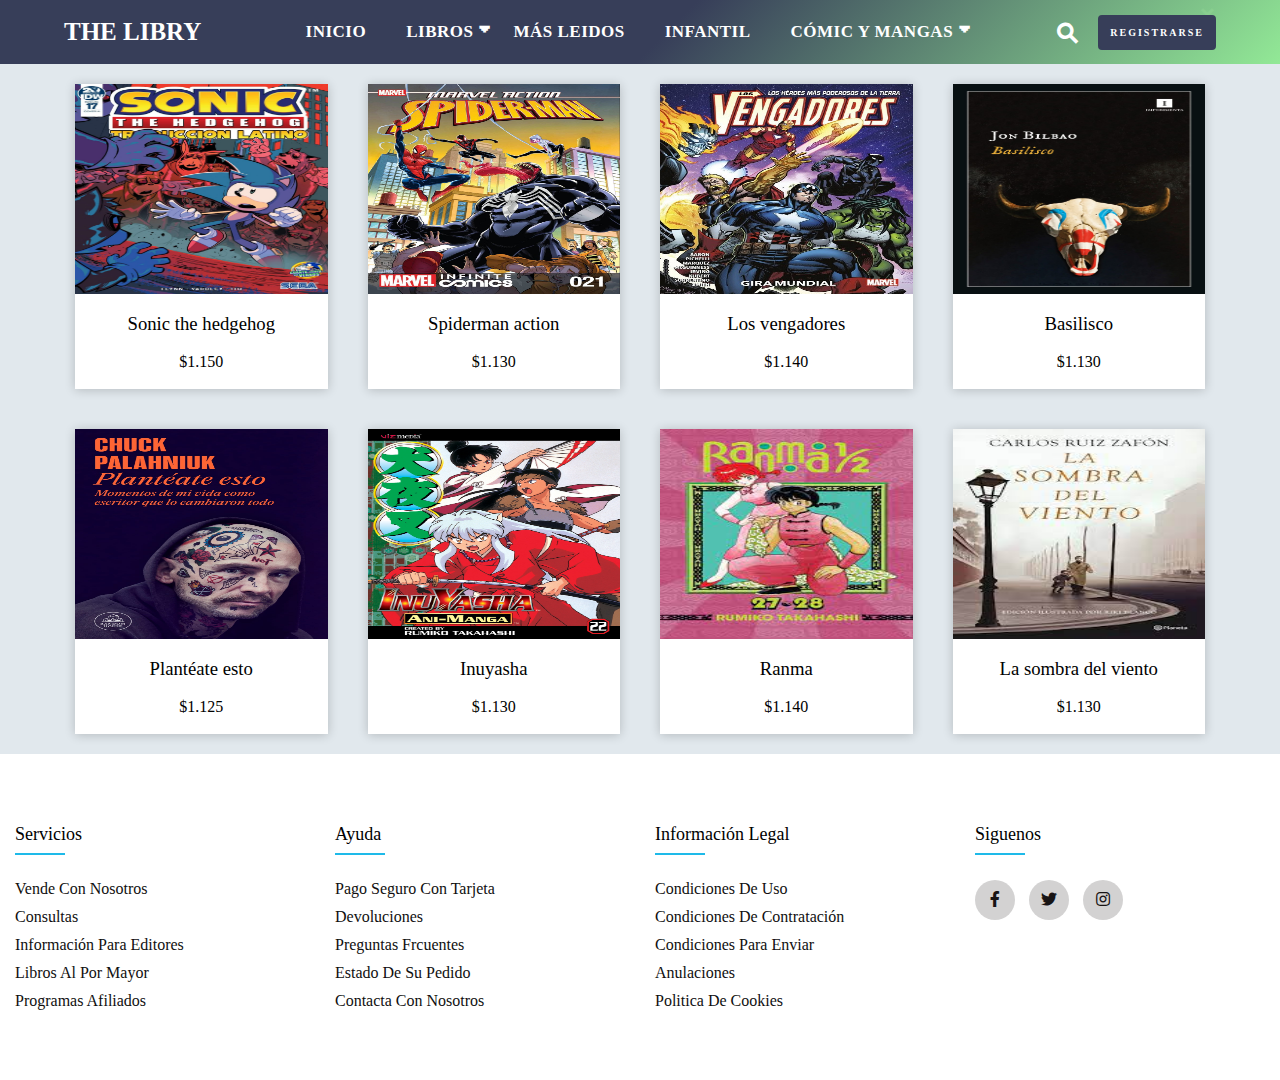
<file: Html/Catalogo.html>
<!DOCTYPE html>
<html lang="en">
<head>
    <meta charset="UTF-8">
    <meta http-equiv="X-UA-Compatible" content="IE=edge">
    <meta name="viewport" content="width=device-width, initial-scale=1.0">
    <title>Catalogo</title>
    <link rel="stylesheet" type="text/css" href="https://cdnjs.cloudflare.com/ajax/libs/font-awesome/5.15.1/css/all.min.css">
    <link rel="stylesheet" href="../CSS/Catalogo.css">
    <link rel="stylesheet" href="../CSS/Style.css">
    <link rel="icon" href="../Img/logo.png">
</head>
<body>

    <div class="container">
        <div class="nav-container">
            <div id="top-search">
                <form action="">
                    <div class="box-input">
                        <span class="top-search-icon">⚲</span>
                        <input type="search" placeholder="Buscar..."  class="search">
                        <span id="topsercross-icon">✕</span>
                    </div>
                </form>
            </div>

            <div class="header">
                <div class="logo" id="modo">
                    <a href="#">The Libry</a>
                </div>
                <div class="nav-bar">
                    <ul id="menu">
                        <li><a href="../Index.html">Inicio</a></li>
                        <li><a href="#" class="drop-togle">Libros<span class="down-arrow">🢓</span></a>
                            <ul class="sub-menu">
                                <li><a href="#">Literatura</a></li>
                                <li><a href="#">Juvenil</a></li>
                                <li><a href="#">Ciencias</a></li>
                                <li><a href="#">Otras Categorias</a></li>
                            </ul>
                        </li>
                        <li><a href="#">Más leidos</a></li>
                        <li><a href="#">Infantil</a></li>
                        <li><a href="#" class="drop-togle">Cómic y Mangas<span class="down-arrow">🢓</span></a>
                            <ul class="sub-menu">
                                <li><a href="#">Cómic <span class="arrow-right">❯</span></a>
                                    <ul class="sub-sub-menu">
                                        <li><a href="#">Historietas</a></li>
                                        <li><a href="#">Fantásia</a></li>
                                        <li><a href="#">Aventuras</a></li>
                                    </ul>
                                </li>
                                <li><a href="#">Mangas <span class="arrow-right">❯</span></a>
                                    <ul class="sub-sub-menu">
                                        <li><a href="#">hentai</a></li>
                                        <li><a href="#">Yuri</a></li>
                                        <li><a href="#">Manhua</a></li>
                                    </ul>
                                </li>
                            </ul>
                        </li>         
                    </ul>
                </div>
                <div class="btn">
                    <ul>
                        <li><a href="#"><span id="btn-icon">⚲</span></a></li>
                        <li class="reg"><a href="./Register.html">REGISTRARSE</a></li>
                        <li id="bar-icon"><a href="#">☰</a></li>
                    </ul>
                </div>
            </div>
        </div> 
    </div>
    <div class="conteiner">
        <div class="card-one">
            <figure>
                <img src="../Img/Card1.jpg" alt="" srcset="">
            </figure>
            <div class="contenido">
                <h3>Sonic the hedgehog</h3>
                <p>$1.150</p>
            </div>
        </div>
        <div class="card-one">
            <figure>
                <img src="../Img/Card2.jpg" alt="" srcset="">
            </figure>
            <div class="contenido">
                <h3>Spiderman action</h3>
                <p>$1.130</p>
            </div>
        </div>
        <div class="card-one">
            <figure>
                <img src="../Img/Card3.jpg" alt="" srcset="">
            </figure>
            <div class="contenido">
                <h3>Los vengadores</h3>
                <p>$1.140</p>
            </div>
        </div>
        <div class="card-one">
            <figure>
                <img src="../Img/card4.jpg" alt="" srcset="">
            </figure>
            <div class="contenido">
                <h3>Basilisco</h3>
                <p>$1.130</p>
            </div>
        </div>
    </div>
    <div class="conteiner">
        <div class="card-one">
            <figure>
                <img src="../Img/Card6.jpg" alt="" srcset="">
            </figure>
            <div class="contenido">
                <h3>Plantéate esto</h3>
                <p>$1.125</p>
            </div>
        </div>
        <div class="card-one">
            <figure>
                <img src="../Img/Slider3.jpg" alt="" srcset="">
            </figure>
            <div class="contenido">
                <h3>Inuyasha</h3>
                <p>$1.130</p>
            </div>
        </div>
        <div class="card-one">
            <figure>
                <img src="../Img/Slider1.jpeg" alt="" srcset="">
            </figure>
            <div class="contenido">
                <h3>Ranma</h3>
                <p>$1.140</p>
            </div>
        </div>
        <div class="card-one">
            <figure>
                <img src="../Img/Slider6.jpeg" alt="" srcset="">
            </figure>
            <div class="contenido">
                <h3>La sombra del viento</h3>
                <p>$1.130</p>
            </div>
        </div>
    </div>
    <footer class="footer">
        <div class="row">
            <div class="footer-for">
                <h4>Servicios</h4>
                <ul>
                    <li><a href="">Vende con Nosotros</a></li>
                    <li><a href="../Html/Consultas.html">Consultas</a></li>
                    <li><a href="">información para editores</a></li>
                    <li><a href="">Libros al por mayor</a></li>
                    <li><a href="">Programas afiliados</a></li>
                </ul>
            </div>
            <div class="footer-for">
                <h4>Ayuda</h4>
                <ul>
                    <li><a href="./tarjeta.html">Pago seguro con tarjeta</a></li>
                    <li><a href="">Devoluciones</a></li>
                    <li><a href="">preguntas frcuentes</a></li>
                    <li><a href="">Estado de su pedido</a></li>
                    <li><a href="">Contacta con nosotros</a></li>
                </ul>
            </div>
            <div class="footer-for">
                <h4>información legal</h4>
                <ul>
                    <li><a href="./COndiciones.html">Condiciones de uso</a></li>
                    <li><a href="">Condiciones de contratación</a></li>
                    <li><a href="">Condiciones para enviar</a></li>
                    <li><a href="">Anulaciones</a></li>
                    <li><a href="">Politica de cookies</a></li>
                </ul>
            </div>
            <div class="footer-for">
                <h4>Siguenos</h4>
                <div class="social">
                    <a href="https://www.facebook.com/people/Libry-Books/100089779388540/?mibextid=ZbWKwL"><i class="fab fa-facebook-f"></i></a>
                    <a href="https://twitter.com/LibryBooks?t=bSPg9ZpmvILrbp2nvaOt6A&s=09"><i class="fab fa-twitter"></i></a>
                    <a href="https://www.instagram.com/libry.books/?igshid=ZDdkNTZiNTM%3D"><i class="fab fa-instagram"></i></a>
                </div>
            </div>
        </div>
    </footer>
    <script src="../Java/Index.js"></script>
</body>
</html>
</file>
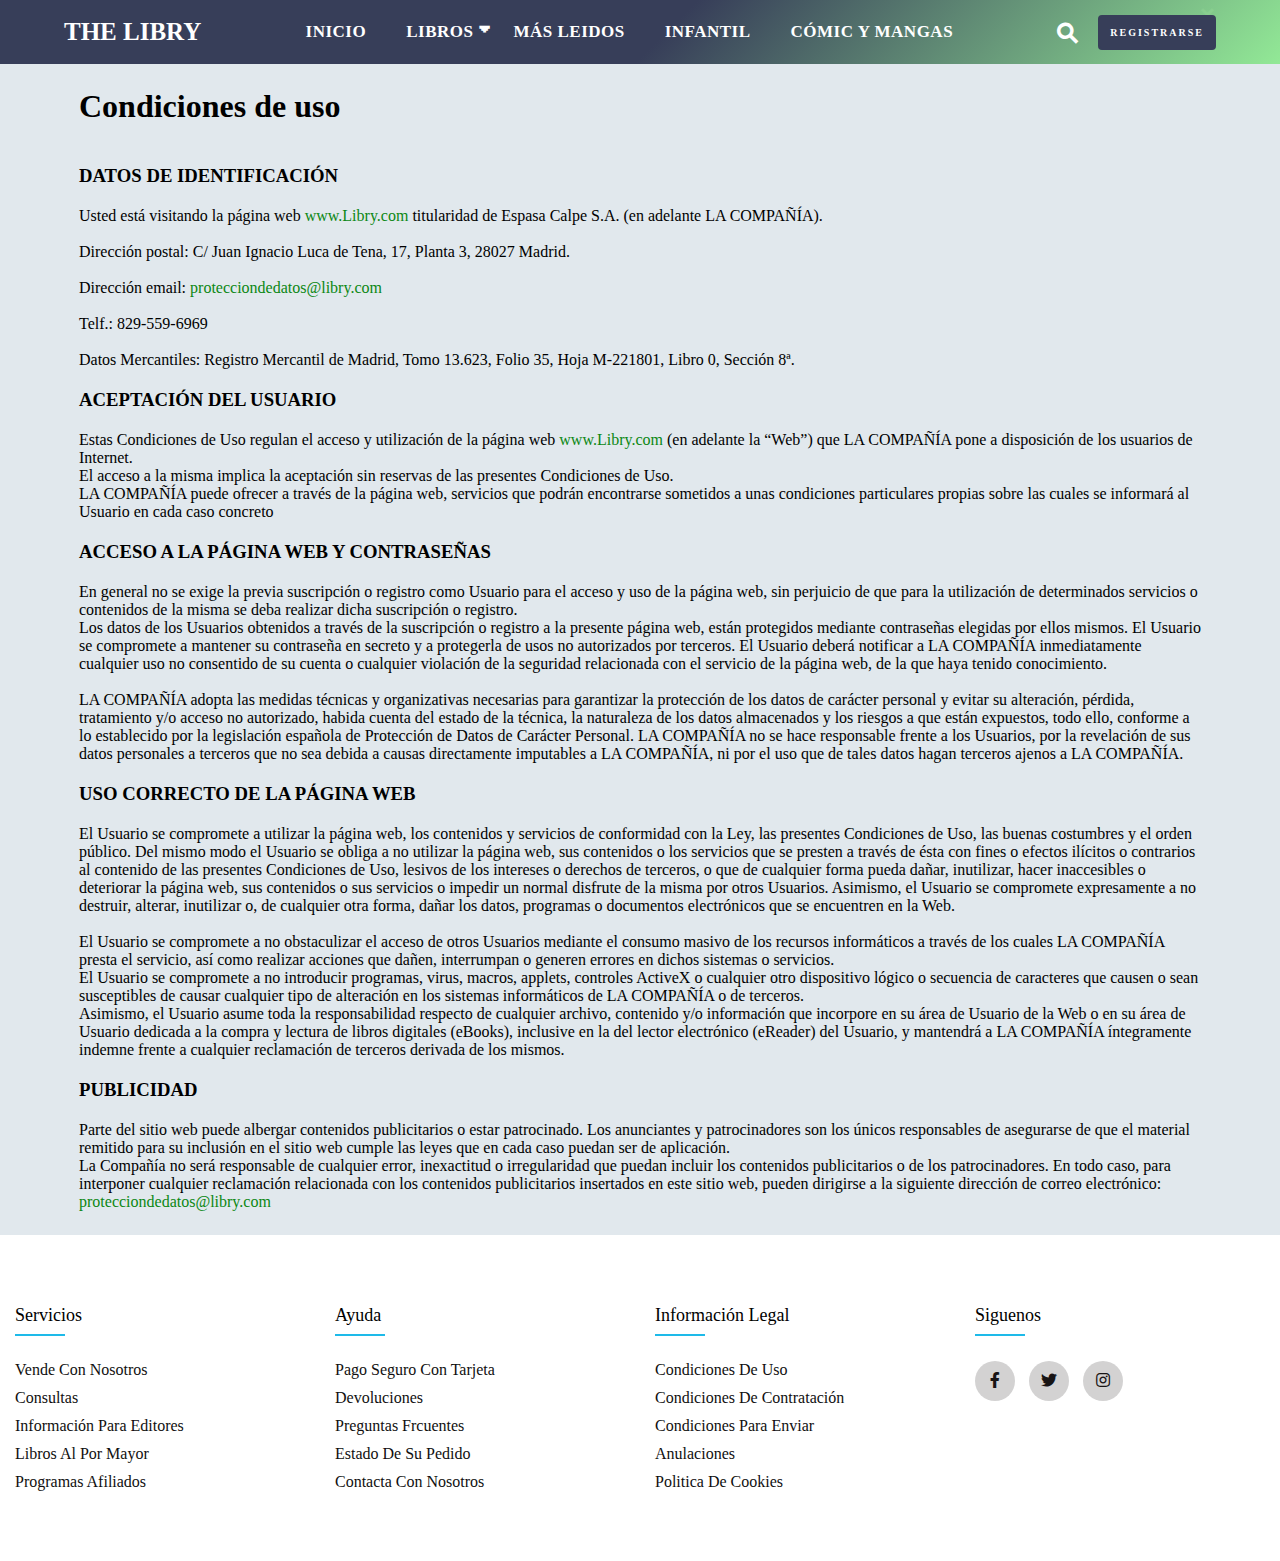
<file: Html/COndiciones.html>
<!DOCTYPE html>
<html lang="en">
<head>
    <meta charset="UTF-8">
    <meta http-equiv="X-UA-Compatible" content="IE=edge">
    <meta name="viewport" content="width=device-width, initial-scale=1.0">
    <title>Condicions</title>
    <link rel="stylesheet" type="text/css" href="https://cdnjs.cloudflare.com/ajax/libs/font-awesome/5.15.1/css/all.min.css">
    <link rel="stylesheet" href="../CSS/Style.css">
    <link rel="stylesheet" href="../CSS/Cond.css">
    <link rel="icon" href="./Img/logo.png">
</head>
<body>
    <div class="container">
        <div class="nav-container">
            <div id="top-search">
                <form action="">
                    <div class="box-input">
                        <span class="top-search-icon">⚲</span>
                        <input type="search" placeholder="Buscar..."  class="search">
                        <span id="topsercross-icon">✕</span>
                    </div>
                </form>
            </div>

            <div class="header">
                <div class="logo" id="modo">
                    <a href="#">The Libry</a>
                </div>
                <div class="nav-bar">
                    <ul id="menu">
                        <li><a href="../Index.html">Inicio</a></li>
                        <li><a href="#" class="drop-togle">Libros<span class="down-arrow">🢓</span></a>
                            <ul class="sub-menu">
                                <li><a href="#">Literatura</a></li>
                                <li><a href="#">Juvenil</a></li>
                                <li><a href="#">Ciencias</a></li>
                                <li><a href="./Html/Catalogo.html">Otras Categorias</a></li>
                            </ul>
                        </li>
                        <li><a href="#">Más leidos</a></li>
                        <li><a href="#">Infantil</a></li>
                        <li><a href="#" class="drop-togle">Cómic y Mangas</a>
                            <ul class="sub-menu">
                                <li><a href="#">Cómic <span class="arrow-right">❯</span></a>
                                    <ul class="sub-sub-menu">
                                        <li><a href="#">Historietas</a></li>
                                        <li><a href="#">Fantásia</a></li>
                                        <li><a href="#">Aventuras</a></li>
                                    </ul>
                                </li>
                                <li><a href="#">Mangas <span class="arrow-right">❯</span></a>
                                    <ul class="sub-sub-menu">
                                        <li><a href="#">hentai</a></li>
                                        <li><a href="#">Yuri</a></li>
                                        <li><a href="#">Manhua</a></li>
                                    </ul>
                                </li>
                            </ul>
                        </li>         
                    </ul>
                </div>
                <div class="btn">
                    <ul>
                        <li><a href="#"><span id="btn-icon">⚲</span></a></li>
                        <li class="reg"><a href="./Html/Register.html">REGISTRARSE</a></li>
                        <li id="bar-icon"><a href="#">☰</a></li>
                    </ul>
                </div>
            </div>
        </div>
    </div>    
    <div class="conteiner">
        <section class="cond">
            <h1>
                Condiciones de uso
            </h1>
            <h3>
                DATOS DE IDENTIFICACIÓN
            </h3>
            <p>
                Usted está visitando la página web <a href="#">www.Libry.com</a> titularidad de Espasa Calpe S.A. (en adelante LA COMPAÑÍA).
            </p>
            <br>
            <p>
                Dirección postal: C/ Juan Ignacio Luca de Tena, 17, Planta 3, 28027 Madrid.
            </p>
            <br>
            <p>
                Dirección email: <a href="#">protecciondedatos@libry.com</a>
            </p>
            <br>
            <p>
                Telf.: 829-559-6969
            </p>
            <br>
            <p>
                Datos Mercantiles: Registro Mercantil de Madrid, Tomo 13.623, Folio 35, Hoja M-221801, Libro 0, Sección 8ª.
            </p>
            <h3>
                ACEPTACIÓN DEL USUARIO
            </h3>
            <p>Estas Condiciones de Uso regulan el acceso y utilización de la página web <a href="#">www.Libry.com </a> (en adelante la “Web”) que LA COMPAÑÍA pone a disposición de los usuarios de Internet. <br> El acceso a la misma implica la aceptación sin reservas de las presentes Condiciones de Uso. 
                <br> LA COMPAÑÍA puede ofrecer a través de la página web, servicios que podrán encontrarse sometidos a unas condiciones particulares propias sobre las cuales se informará al Usuario en cada caso concreto 
            </p>
            <h3>
                ACCESO A LA PÁGINA WEB Y CONTRASEÑAS
            </h3>
            <p>
                En general no se exige la previa suscripción o registro como Usuario para el acceso y uso de la página web, sin perjuicio de que para la utilización de determinados servicios o contenidos de la misma se deba realizar dicha suscripción o registro. <br> Los datos de los Usuarios obtenidos a través de la suscripción o registro a la presente página web, están protegidos mediante contraseñas elegidas por ellos mismos.
                 El Usuario se compromete a mantener su contraseña en secreto y a protegerla de usos no autorizados por terceros. El Usuario deberá notificar a LA COMPAÑÍA inmediatamente cualquier uso no consentido de su cuenta o cualquier violación de la seguridad relacionada con el servicio de la página web, de la que haya tenido conocimiento.
            </p>
            <br>
            <p>
               LA COMPAÑÍA adopta las medidas técnicas y organizativas necesarias para garantizar la protección de los datos de carácter personal y evitar su alteración, pérdida, tratamiento y/o acceso no autorizado, habida cuenta del estado de la técnica, la naturaleza de los datos almacenados y los riesgos a que están expuestos, todo ello, conforme a lo establecido por la legislación española de Protección de Datos de Carácter Personal.
               LA COMPAÑÍA no se hace responsable frente a los Usuarios, por la revelación de sus datos personales a terceros que no sea debida a causas directamente imputables a LA COMPAÑÍA, ni por el uso que de tales datos hagan terceros ajenos a LA COMPAÑÍA.
            </p>
            <h3>
                USO CORRECTO DE LA PÁGINA WEB
            </h3>
            <p>
                El Usuario se compromete a utilizar la página web, los contenidos y servicios de conformidad con la Ley, las presentes Condiciones de Uso, las buenas costumbres y el orden público. Del mismo modo el Usuario se obliga a no utilizar la página web, sus contenidos o los servicios 
                que se presten a través de ésta con fines o efectos ilícitos o contrarios al contenido de las presentes Condiciones de Uso, lesivos de los intereses o derechos de terceros, o que de cualquier forma pueda dañar, inutilizar, hacer inaccesibles o deteriorar la página web, sus contenidos o sus servicios o impedir un normal disfrute de la misma por otros Usuarios.
                Asimismo, el Usuario se compromete expresamente a no destruir, alterar, inutilizar o, de cualquier otra forma, dañar los datos, programas o documentos electrónicos que se encuentren en la Web.
            </p>
            <br>
            <p>
                El Usuario se compromete a no obstaculizar el acceso de otros Usuarios mediante el consumo masivo de los recursos informáticos a través de los cuales LA COMPAÑÍA presta el servicio, así como realizar acciones que dañen, interrumpan o generen errores en dichos sistemas o servicios.
            </p>
            <p>
                El Usuario se compromete a no introducir programas, virus, macros, applets, controles ActiveX o cualquier otro dispositivo lógico o secuencia de caracteres que causen o sean susceptibles de causar cualquier tipo de alteración en los sistemas informáticos de LA COMPAÑÍA o de terceros. <br>
                Asimismo, el Usuario asume toda la responsabilidad respecto de cualquier archivo, contenido y/o información que incorpore en su área de Usuario de la Web o en su área de Usuario dedicada a la compra y lectura de libros digitales (eBooks), inclusive en la del lector electrónico (eReader) del Usuario, y mantendrá a LA COMPAÑÍA íntegramente indemne frente a cualquier reclamación de terceros derivada de los mismos.
            </p>
            <h3>
                PUBLICIDAD
            </h3>
            <p>
                Parte del sitio web puede albergar contenidos publicitarios o estar patrocinado. Los anunciantes y patrocinadores son los únicos responsables de asegurarse de que el material remitido para su inclusión en el sitio web cumple las leyes que en cada caso puedan ser de aplicación. <br>
                La Compañía no será responsable de cualquier error, inexactitud o irregularidad que puedan incluir los contenidos publicitarios o de los patrocinadores. En todo caso, para interponer cualquier reclamación relacionada con los contenidos publicitarios insertados en este sitio web, pueden dirigirse a la siguiente dirección de correo electrónico: <a href="#">protecciondedatos@libry.com</a>
            </p>
        </section>
    </div>
    <footer class="footer">
        <div class="row">
            <div class="footer-for">
                <h4>Servicios</h4>
                <ul>
                    <li><a href="">Vende con Nosotros</a></li>
                    <li><a href="./Html/Consultas.html">Consultas</a></li>
                    <li><a href="">información para editores</a></li>
                    <li><a href="">Libros al por mayor</a></li>
                    <li><a href="">Programas afiliados</a></li>
                </ul>
            </div>
            <div class="footer-for">
                <h4>Ayuda</h4>
                <ul>
                    <li><a href="./Html/tarjeta.html">Pago seguro con tarjeta</a></li>
                    <li><a href="">Devoluciones</a></li>
                    <li><a href="">preguntas frcuentes</a></li>
                    <li><a href="">Estado de su pedido</a></li>
                    <li><a href="">Contacta con nosotros</a></li>
                </ul>
            </div>
            <div class="footer-for">
                <h4>información legal</h4>
                <ul>
                    <li><a href="./Html/COndiciones.html">Condiciones de uso</a></li>
                    <li><a href="">Condiciones de contratación</a></li>
                    <li><a href="">Condiciones para enviar</a></li>
                    <li><a href="">Anulaciones</a></li>
                    <li><a href="">Politica de cookies</a></li>
                </ul>
            </div>
            <div class="footer-for">
                <h4>Siguenos</h4>
                <div class="social">
                    <a href="https://www.facebook.com/people/Libry-Books/100089779388540/?mibextid=ZbWKwL"><i class="fab fa-facebook-f"></i></a>
                    <a href="https://twitter.com/LibryBooks?t=bSPg9ZpmvILrbp2nvaOt6A&s=09"><i class="fab fa-twitter"></i></a>
                    <a href="https://www.instagram.com/libry.books/?igshid=ZDdkNTZiNTM%3D"><i class="fab fa-instagram"></i></a>
                </div>
            </div>
        </div>
    </footer>
    <script src="../Java/Index.js"></script>
</body>
</html>
</file>
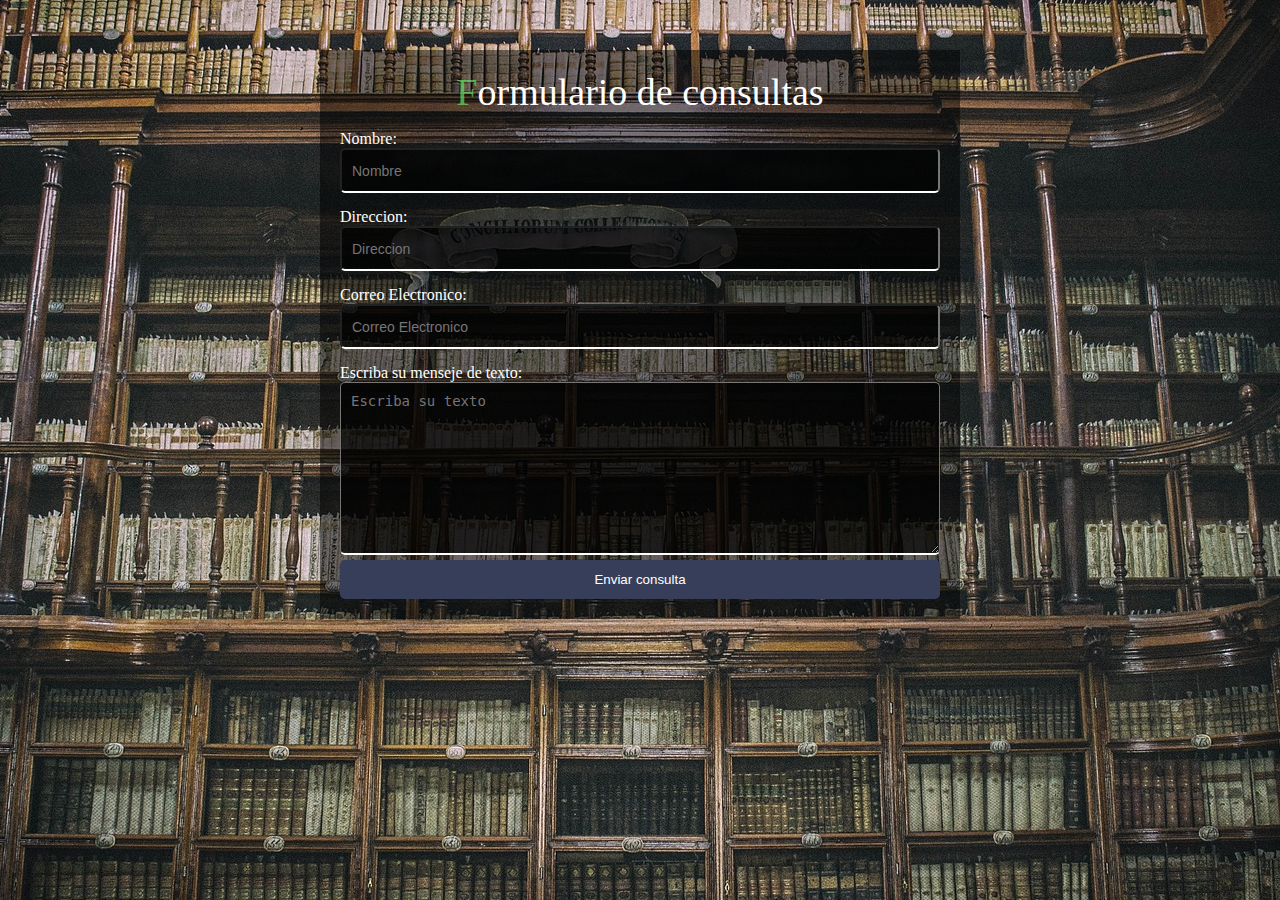
<file: Html/Consultas.html>
<!DOCTYPE html>
<html lang="en">
<head>
    <meta charset="UTF-8">
    <meta http-equiv="X-UA-Compatible" content="IE=edge">
    <meta name="viewport" content="width=device-width, initial-scale=1.0">
    <title>Fromulario de consultas</title>
    <link rel="stylesheet" href="../CSS/Consul.css">
    <link rel="icon" href="../Img/logo.png">
</head>
<body id="fondo-two">
    <div class="container">
        <form action="" class="Form-two">
            <header class="sup">
                <h1>F<span>ormulario de consultas</span></h1>
            </header>
            <label for="name" class="form-lab">Nombre:</label>
            <input type="text"  class="form-inp" name="Nombre" placeholder="Nombre" id="name">

            <label for="direccion" class="form-lab">Direccion:</label>
            <input type="text" name="direccion" class="form-inp" placeholder="Direccion" id="direccion">

            <label for="email" class="form-lab">Correo Electronico:</label>
            <input type="email" class="form-inp" name="email" placeholder="Correo Electronico" id="email">

            <label for="mensaje" class="form-lab">Escriba su menseje de texto:</label>
           <textarea class="form-text" name="mensaje" id="mensaje" cols="30" rows="10" placeholder="Escriba su texto"></textarea>

           <input type="submit" class="enviar" value="Enviar consulta">
        </form>
    </div>
</body> 
</html>
</file>
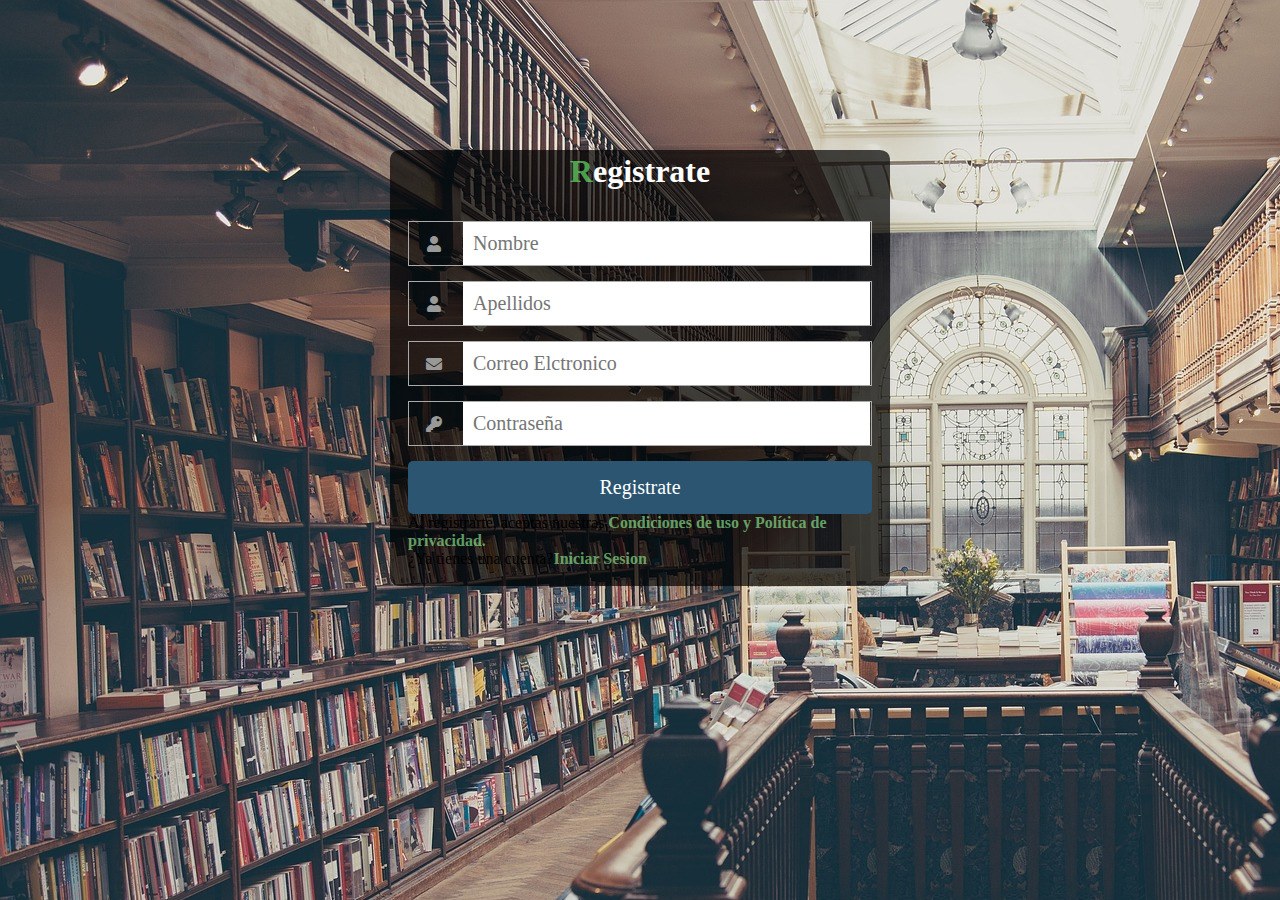
<file: Html/Register.html>
<!DOCTYPE html>
<html lang="en">
<head>
    <meta charset="UTF-8">
    <meta http-equiv="X-UA-Compatible" content="IE=edge">
    <meta name="viewport" content="width=device-width, initial-scale=1.0">
    <title>REGISTRARSE</title>
    <link rel="stylesheet" href="https://use.fontawesome.com/releases/v5.6.3/css/all.css" >
    <link rel="stylesheet" href="../CSS/Style.css">
    <link rel="icon" href="../Img/logo.png">
</head>
<body id="fondo">
    <form class="form">
        <header class="sup" id="modo">
            <h1 id="nob">R<span>egistrate</span></h1>
        </header>
        <div class="conter">
            <div class="input-conter">
                <i class="fas fa-user icon"></i>
                <input type="text" placeholder="Nombre">
            </div>
            <div class="input-conter">
                <i class="fas fa-user icon"></i>
                <input type="text" placeholder="Apellidos">
            </div>
            <div class="input-conter">
                <i class="fas fa-envelope icon"></i>
                <input type="text" placeholder="Correo Elctronico">
            </div>
            <div class="input-conter">
                <i class="fas fa-key icon"></i>
                <input type="password" placeholder="Contraseña">
            </div>
            <input type="submit" value="Registrate" class="buton">
            <p>Al registrarte, aceptas nuestras <a class="link" href="#">Condiciones de uso y Política de privacidad.</a></p>
            <p>¿Ya tienes una cuenta?<a class="link" href="Iniciar.html">Iniciar Sesion</a></p>
        </div>
    </form>
    <script src="../Java/Index.js"></script>
</body>
</html>
</file>
<file: CSS/Catalogo.css>
*{
    margin: 0;
    padding: 0;
    box-sizing: border-box;
    list-style: none;
    text-decoration: none;

}
body{
    margin: 0;
   font-family: 'Times New Roman', Times, serif;
   background-color: #ffffff;
}

.conteiner{
    max-width: 1170px;
    margin-left: auto;
    margin-right: auto;
    display: flex;
}

.card-one{
    width: 100%;
    margin: 20px;
    overflow: hidden;
    background: #fff;
    box-shadow: 0px 1px 10px rgba(0,0,0,0.2);
    cursor: default;
    transition: all 400ms ease;
}
.card-one:hover{
    box-shadow: 5px 5px 20px rgba(0,0,0,0.4);
    transform: translatey(-3%);
}
.card-one img{
    width: 100%;
    height: 210px;
}
.card-one .contenido{
    padding: 15px;
    text-align: center;
}
.card-one .contenido p{
    line-height: 1.5;
    color: rgb(0, 0, 0);
}
.card-one .contenido h3{
    font-weight: 400;
    margin-bottom: 15px;
}
.dark{
    background: rgb(4, 24, 27);
  }
</file>
<file: CSS/Style.css>
*{
  margin: 0;
  padding: 0;
  box-sizing: border-box;
  font-family: 'Times New Roman', Times, serif;
}
body{
  background-color: #e1e8ed;
}
#fondo{
  background: url(../Img/fondo.jpg);
}

.container{
  width: 100%;
}
#top-search{
  background: linear-gradient(135deg,#373e59 52%, rgba(107, 233, 107, 0.667) 100%);
  padding: 0px 5%;
  height: 0;
}
.box-input{
  position: relative;
}
#top-search .search{
  width: 100%;
  height: 40px;
  padding: 0 30px 0 30px;
  border: none;
  background-color: transparent;
  color: #fff;
  font-size: 17px;
}
#top-search .search::placeholder{
  font-size: 17px;
  color: #fff;
}
#top-search .search:focus{
  outline: none;
}
.top-search-icon{
  position: absolute;
  top: 0;
  left: 0;
  bottom: 0;
  background-color: transparent;
  color: #fff;
  font-size: 27px;
  border: none;
  transform: rotate(-45deg);
  -webkit-transform: rotate(-45deg);
  -moz-transform: rotate(-45deg);
  -ms-transform: rotate(-45deg);
  -o-transform: rotate(-45deg);
}
#topsercross-icon{
  position: absolute;
  right: 0;
  color: #fff;
  font-size: 20px;
  font-weight: 700;
  cursor: pointer;
  top: 3px;
}
.header{
  position: relative;
  background: linear-gradient(135deg,#373e59 52%, rgba(107, 233, 107, 0.667) 100%);
  padding: 0 5%;
  display: flex;
  flex-direction: row;
  align-items: center;
  justify-content: space-between;
}
.logo a{
  text-decoration: none;
  color: #fff;
  font-size: 25px;
  font-weight: 800;
  text-transform: uppercase;
  letter-spacing: 0;
}
.nav-bar ul{
  list-style: none;
}
.nav-bar>ul{
  display: flex;
  flex-direction: row;
}
.nav-ar ul li{
  position: relative;
}
.nav-bar ul li a{
  position: relative;
  display: block;
  color: #fff;
  font-size: 17px;
  font-weight: 700;
  text-decoration: none;
  padding: 22px 20px;
  text-transform: uppercase;
  letter-spacing: 0.5px;
  transition: all 0.5s;
  -webkit-transition: all 0.5s;
  -moz-transition: all 0.5s;
  -ms-transition: all 0.5s;
  -o-transition: all 0.5s;
}
.nav-bar ul>li>a:hover{
  color: #9cfb9f90;
}
.btn ul{
  display: flex;
  flex-direction: row;
  align-items: center;
  list-style: none;
  gap: 20px;
}
.btn ul li a{
  text-decoration: none;
}
.btn #btn-icon{
  display: inline-block;
  font-size: 28px;
  color: #fff;
  font-weight: 700;
  transform: rotate(-45deg);
  -webkit-transform: rotate(-45deg);
  -moz-transform: rotate(-45deg);
  -ms-transform: rotate(-45deg);
  -o-transform: rotate(-45deg);
}
.btn .reg a{
  padding: 10px 10px;
  color: #fff;
  font-size: 10px;
  display: block;
  background-color: #373e59;
  border: 2px solid #373e59;
  text-align: center;
  letter-spacing: 2px;
  font-weight: 600;
  text-transform: uppercase;
  border-radius: 4px;
  -webkit-border-radius: 4px;
  -moz-border-radius: 4px;
  -ms-border-radius: 4px;
  -o-border-radius: 4px;
  transition: all 0.5s;
  -webkit-transition: all 0.5s;
  -moz-transition: all 0.5s;
  -ms-transition: all 0.5s;
  -o-transition: all 0.5s;
}
.btn .reg a:hover{
  color: #152733;
  background-color: #fff;
  border: 2px solid #152733;
}
#bar-icon{
  display: none;
}
.down-arrow{
  position: absolute;
  right: 0;
  top: 20px;
  display: inline-block;
  font-size: 30px;
}
.nav-bar ul ul li a .arrow-right{
  display: block;
  position: absolute;
  right: 10px;
  top: 8px;
}
@media(min-width:992px){
  .nav-bar ul li ul{
    position: absolute;
    border-top: 3px solid #9cfb9f90;
    list-style: none;
    min-width: 250px;
    background: #152733;
    padding: 0;
    border-radius: 0;
    -webkit-border-radius: 0;
    -moz-border-radius: 0;
    -ms-border-radius: 0;
    -o-border-radius: 0;
    box-shadow: 0 3px 5px 0 rgb(0 0 0 / 20%);
    transition: all 0.3s;
    -webkit-transition: all 0.3s;
    -moz-transition: all 0.3s;
    -ms-transition: all 0.3s;
    -o-transition: all 0.3s;
    transform: translateY(20px);
    -webkit-transform: translateY(20px);
    -moz-transform: translateY(20px);
    -ms-transform: translateY(20px);
    -o-transform: translateY(20px);
    visibility: hidden;
    opacity: 0;
}

.nav-bar ul>li:hover>ul{
  visibility: visible;
  opacity: 1;
  transform: translateY(0);
  -webkit-transform: translateY(0);
  -moz-transform: translateY(0);
  -ms-transform: translateY(0);
  -o-transform: translateY(0);
}

.nav-bar ul ul li{
  position: relative;
}
.nav-bar ul ul li a{
  display: block;
  color: #fff;
  font-weight: 700;
  font-size: 15px;
  padding: 8px 10px;
  line-height: 1.8rem;
  border-bottom: 1px solid #ddd;
  transition: all 0.5s;
  -webkit-transition: all 0.5s;
  -moz-transition: all 0.5s;
  -ms-transition: all 0.5s;
  -o-transition: all 0.5s;
}
.nav-bar ul ul li a:hover{
  color: #fff;
  background-color: #9cfb9f90;
  border-color: transparent;
  padding-left: 25px;
}

.nav-bar ul li ul ul{
  position: absolute;
  left: 100%;
  top: 0;
}
}
@media(max-width:1200px){
  .logo a{
    font-size: 20px;
  }
  .navbar ul li a{
    font-size: 15px;
    padding: 22px 16px;
  }
  .btn .reg{
    padding: 10px 3px;
    font-size: 12px;
  }
}
@media(max-width:992px){
  .nav-bar>ul{
    position: absolute;
    background-color: #152733;
    left: 0;
    right: 0;
    top: 60px;
    width: 90%;
    margin: auto;
    flex-direction: column;
    border-top: 8px solid #9cfb9f90;
  }
  .header{
    height: 60px;
  }
  .btn .reg{
    display: none;
  }
  .btn #bar-icon{
    display: block;
  }
  .btn #bar-icon a{
    background-color: #9cfb9f90;
    color: #fff;
    font-size: 27px;
    padding: 1px 5px;
  }
  .logo a{
    font-size: 30px;
    font-weight: 800;
  }
  .nav-bar ul li{
    border-top: 1px solid #e6e6e6;
  }

  .nav-bar ul li a{
    padding: 15px 16px;
  }

  .nav-bar ul li>ul{
    background-color: #2b5570;
  }
  .navbar ul li>ul li a{
    font-size: 13px;
    padding: 10px 25px;
  }
  .nav-bar ul ul li a .arrow-right{
    font-size: 18px;
    transform: rotate(90deg);
    -webkit-transform: rotate(90deg);
    -moz-transform: rotate(90deg);
    -ms-transform: rotate(90deg);
    -o-transform: rotate(90deg);
  }
  .nav-bar ul li ul li>ul{
    background-color:  #152733;
  }
  .nav-bar ul li a .down-arrow{
    right: 10px;
    top: 9px;
    font-size: 35px;
  }
  #menu{
    max-height: 0;
    visibility: hidden;
    opacity: 0;
    transition: all 0.5s;
    -webkit-transition: all 0.5s;
    -moz-transition: all 0.5s;
    -ms-transition: all 0.5s;
    -o-transition: all 0.5s;
  }
  #menu.show{
    overflow-y: scroll;
    visibility: visible;
    opacity: 1;
    max-height: 100vh;
  }
  
  .sub-menu, .sub-sub-menu{
    display: none;
  }
  .submenushow, .show-sub-sub-menu{
    display: block;
  }
  .show #new, #new2{
   width: 90%;
   height: 55%
  }
  .card-j{
    margin-left: 50px;
  }
  
  
}
@media(min-width:992px){
  .card-j{
    display: none;
  }

}


/*cuerpo*/
.show{
  margin-top: 10px;
  text-align: center;
  height: 550px;
}
.button{
  border: none;
  font-size: 20px;
  color: #FFF;
  padding: 8px 16px;
  background-color: #2b5570;
  border-radius: 6px;
  margin: 14px;
  cursor: pointer;
  transition: all 0.3s ease;
}
.button:hover{
  background: #265DF2;
}
.show h1{
  text-align: center;
}
.show #new2{
  margin-top: 25px;
}
.show #new{
  margin-top: 10px;
}
/*boton*/
.dark{
  background: rgb(4, 24, 27);
}
.dark .show h1{
  color: #FFF;
}
.dark .name1{
  color: #FFF;
}
/*footer*/
.row{
	display: flex;
	flex-wrap: wrap;
}
ul{
	list-style: none;
}
.footer{
	background-color: #ffffff;
    padding: 70px 0;
}
.footer-for{
  width: 25%;
  padding: 0 15px;
}
.footer-for h4{
	font-size: 18px;
	color: #000000;
	text-transform: capitalize;
	margin-bottom: 35px;
	font-weight: 500;
	position: relative;
}
.footer-for h4::before{
	content: '';
	position: absolute;
	left:0;
	bottom: -10px;
	background-color: #1ebae9;
	height: 2px;
	box-sizing: border-box;
	width: 50px;
}
.footer-for ul li:not(:last-child){
	margin-bottom: 10px;
}
.footer-for ul li a{
	font-size: 16px;
	text-transform: capitalize;
	color: #000000;
	text-decoration: none;
	font-weight: 300;
	color: #100f0f;
	display: block;
	transition: all 0.3s ease;
}
.footer-for ul li a:hover{
	color: #100f0f;
	padding-left: 8px;
}
.footer-for .social a{
	display: inline-block;
	height: 40px;
	width: 40px;
	background-color: rgba(35, 32, 32, 0.2);
	margin:0 10px 10px 0;
	text-align: center;
	line-height: 40px;
	border-radius: 50%;
	color: #181414;
	transition: all 0.5s ease;
}
.footer-for .social a:hover{
	color: #fff;
	background-color: #24262b;
}
@media(max-width: 767px){
  .footer-for{
    width: 50%;
    margin-bottom: 30px;
}
}
@media(max-width: 574px){
  .footer-for{
    width: 100%;
}
}
.dark .footer{
  background-color: #24262b;
}
.dark .footer-for h4{
  color: #ffffff;
}
.dark .footer-for h4 ::before{
  background-color: #1ebae9;
}
.dark .footer-for ul li a{
  color: #ffffff;
  color: #bbbbbb;
}
.dark .footer-for ul li a:hover{
	color: #ffffff;
}
.dark .footer-for .social a{
  background-color: rgba(255,255,255,0.2);
  color: #ffffff;
}
.dark .footer-for .social a:hover{
	color: #24262b;
	background-color: #ffffff;
}
.dark .button:hover{
  transition: 2s;
  color: #152733;
  background-color: #fff;
  border: 2px solid #152733;
}
/*formulario*/
.conter{
  width: 100%;
  padding: 15px;
}
.form{
  background: rgba(0, 0, 0, 0.7);
  margin-top: 150px;
  padding: 3px;
}
#nob{
  text-align: center;
  color:  rgba(107, 233, 107, 0.667);
  padding-bottom: 16px;
}
input[type="text"],
input[type="password"]{
    font-size: 20px;
    width: 88%;
    padding: 10px;
    border: none;
}
.input-conter{
  margin-bottom: 15px;
  border: 1px solid #aaa;
}
.icon{
  min-width: 50px;
  text-align: center;
  color: #999;
}
.buton{
  border: none;
  width: 100%;
  color: white;
  font-size: 20px;
  background-color: #2b5570;
  padding: 15px 20px;
  border-radius: 5px;
  cursor: pointer;
}
.buton:hover{
  transition: 1s;
  background: #265DF2;
}
.card-image p{
  text-align: center;
  color: #fff;
}
.sup span{
  color: #fff;
}
.link{
  text-decoration: none;
  color: rgba(142, 228, 142, 0.667);
  font-weight: 600;
}
.link:hover{
  transition: 2s;
   color: #265DF2;
}
@media(min-width:720px)
{
    .form{
        margin: auto;
        width: 500px;
        margin-top: 150px;
        border-radius: 2%;
    }
}
.buton button:hover{
  color: #265DF2;
}
.cond p{
  color: black;
}
</file>
<file: CSS/Cond.css>
*{
    margin: 0;
    padding: 0;
    box-sizing: border-box;
    font-family: 'Times New Roman', Times, serif;
    text-decoration: none;
  }
  body{
    background-color: #e1e8ed;
  }
   .conteiner{
    max-width: 1170px;
    margin-left: auto;
    margin-right: auto;
    padding: 1.5em;
   }
   .cond h1{
    padding-bottom: 20px;
   }
   .cond h3{
    padding-bottom: 20px;
    padding-top: 20px;
   }
   .cond a{
    color: #0b8713;
    cursor: pointer;
   }
   .dark{
    background: rgb(4, 24, 27);
  }
  .dark .cond{
    color: white;
  }
  .dark .footer{
    background-color: #24262b;
  }
  .dark .footer-for h4{
    color: #ffffff;
  }
  .dark .footer-for h4 ::before{
    background-color: #1ebae9;
  }
  .dark .footer-for ul li a{
    color: #ffffff;
    color: #bbbbbb;
  }
  .dark .footer-for ul li a:hover{
      color: #ffffff;
  }
  .dark .footer-for .social a{
    background-color: rgba(255,255,255,0.2);
    color: #ffffff;
  }
  .dark .footer-for .social a:hover{
      color: #24262b;
      background-color: #ffffff;
  }
  .dark .button:hover{
    transition: 2s;
    color: #152733;
    background-color: #fff;
    border: 2px solid #152733;
  }
</file>
<file: CSS/Consul.css>
*{
    margin: 0;
    padding: 0;
    box-sizing: border-box;
    list-style: none;
    text-decoration: none;

}
html{
    font-size: 62.5%;
}
body{
    margin: 0;
   font-family: 'Times New Roman', Times, serif;
   background-color: #ffffff;
}
#fondo-two{
    background: url(../Img/fondo2.jpg);
    background-position: center center;
    font-size: 1.9rem;
    background-attachment: fixed;
}
#fondo-three{
    background: url(../Img/fondo3.jpg);
    background-position: center center;
    background-attachment: fixed;
}
.contenedor {
	width: 90%;
	max-width: 1000px;
	padding: 40px 20px;
	margin: auto;
	display: flex;
	flex-direction: column;
	align-items: center;
}
.tarjeta {
	width: 100%;
	max-width: 550px;
	position: relative;
	color: #fff;
	transition: .3s ease all;
	transform: rotateY(0deg);
	transform-style: preserve-3d;
	cursor: pointer;
	z-index: 2;
}
.tarjeta.active {
	transform: rotateY(180deg);
}

.tarjeta > div {
	padding: 30px;
	border-radius: 15px;
	min-height: 315px;
	display: flex;
	flex-direction: column;
	justify-content: space-between;
	box-shadow: 0 10px 10px 0 rgba(90,116,148,0.3);
}
.tarjeta .delantera {
	width: 100%;
	background: url(../Img/bg-tarjeta-02.jpg);
	background-size: cover;
}
.delantera .logo-marca {
	text-align: right;
	min-height: 50px;
}
.delantera .logo-marca img {
	width: 100%;
	height: 100%;
	object-fit: cover;
	max-width: 80px;
}

.delantera .chip {
	width: 100%;
	max-width: 50px;
	margin-bottom: 20px;
}

.delantera .grupo .label {
	font-size: 16px;
	color: #7d8994;
	margin-bottom: 5px;
}

.delantera .grupo .numero,
.delantera .grupo .nombre,
.delantera .grupo .expiracion {
	color: #fff;
	font-size: 22px;
	text-transform: uppercase;
}

.delantera .flex {
	display: flex;
	justify-content: space-between;
	margin-top: 20px;
}
.trasera {
	background: url(../img/bg-tarjeta-02.jpg);
	background-size: cover;
	position: absolute;
	top: 0;
	transform: rotateY(180deg);
	backface-visibility: hidden;
}
.trasera .barra {
	height: 40px;
	background: #000;
	width: 100%;
	position: absolute;
	top: 30px;
	left: 0;
}
form{
    width: 50%;
    min-width: 300px;
    background: rgba(0, 0, 0, 0.491);
    margin: auto;
    margin-top: 50px;
    padding: 20px;
    color: #fff;
  }
  .trasera .datos {
	margin-top: 60px;
	display: flex;
	justify-content: space-between;
}

.trasera .datos p {
	margin-bottom: 5px;
}

.trasera .datos #firma {
	width: 70%;
}

.trasera .datos #firma .firma {
	height: 40px;
	background: repeating-linear-gradient(skyblue 0, skyblue 5px, orange 5px, orange 10px);
}
.trasera .datos #firma .firma p {
	line-height: 40px;
	font-family: 'Liu Jian Mao Cao', cursive;
	color: #000;
	font-size: 30px;
	padding: 0 10px;
	text-transform: capitalize;
}

.trasera .datos #ccv {
	width: 20%;
}

.trasera .datos #ccv .ccv {
	background: #fff;
	height: 40px;
	color: #000;
	padding: 10px;
	text-align: center;
}

.trasera .leyenda {
	font-size: 14px;
	line-height: 24px;
}

.trasera .link-banco {
	font-size: 14px;
	color: #fff;
}
.contenedor-btn .btn-abrir-formulario {
	width: 50px;
	height: 50px;
	font-size: 20px;
	line-height: 20px;
	background-color: #373e59;
    border: 2px solid #373e59;
	color: #fff;
	position: relative;
	top: -25px;
	z-index: 3;
	border-radius: 100%;
	box-shadow: -5px 4px 8px rgba(24,56,182,0.4);
	padding: 5px;
	transition: all .2s ease;
	border: none;
	cursor: pointer;
}

.contenedor-btn .btn-abrir-formulario:hover {
	background: #1850b1;
}

.contenedor-btn .btn-abrir-formulario.active {
	transform: rotate(45deg);
}

/* ---------- Formulario Tarjeta ----------*/
.formulario-tarjeta {
	background: rgba(0, 0, 0, 0.7);
	width: 100%;
	max-width: 700px;
	padding: 150px 30px 30px 30px;
	border-radius: 10px;
	position: relative;
	top: -150px;
	z-index: 1;
	clip-path: polygon(0 0, 100% 0, 100% 0, 0 0);
	transition: clip-path .3s ease-out;
}

.formulario-tarjeta.active {
	clip-path: polygon(0 0, 100% 0, 100% 100%, 0 100%);
}

.formulario-tarjeta label {
	display: block;
	color: #7d8994;
	margin-bottom: 5px;
	font-size: 16px;
}

.formulario-tarjeta input,
.formulario-tarjeta select,
.btn-enviar {
	border: 2px solid #CED6E0;
	font-size: 18px;
	height: 50px;
	width: 100%;
	padding: 5px 12px;
	transition: .3s ease all;
	border-radius: 5px;
}

.formulario-tarjeta input:hover,
.formulario-tarjeta select:hover {
	border: 2px solid #93BDED;
}

.formulario-tarjeta input:focus,
.formulario-tarjeta select:focus {
	outline: rgb(4,4,4);
	box-shadow: 1px 7px 10px -5px rgba(90,116,148,0.3);
}

.formulario-tarjeta input {
	margin-bottom: 20px;
	text-transform: uppercase;
}

.formulario-tarjeta .flexbox {
	display: flex;
	justify-content: space-between;
}

.formulario-tarjeta .expira {
	width: 100%;
}

.formulario-tarjeta .ccv {
	min-width: 100px;
}

.formulario-tarjeta .grupo-select {
	width: 100%;
	margin-right: 15px;
	position: relative;
}

.formulario-tarjeta select {
	-webkit-appearance: none;
}

.formulario-tarjeta .grupo-select i {
	position: absolute;
	color: #CED6E0;
	top: 18px;
	right: 15px;
	transition: .3s ease all;
}

.formulario-tarjeta .grupo-select:hover i {
	color: #93bfed;
}

.formulario-tarjeta .btn-enviar {
	border: none;
	padding: 10px;
	font-size: 22px;
	color: #fff;
	background-color: #373e59;
    border: 2px solid #373e59;;
	box-shadow: 2px 2px 10px 0px rgba(0,85,212,0.4);
	cursor: pointer;
}

.formulario-tarjeta .btn-enviar:hover {
  color: #152733;
  background-color: #fff;
  border: 2px solid #152733;
}

  h1{
    text-align: center;
    color:  rgba(107, 233, 107, 0.667);
    padding-bottom: 16px;
    font-weight: 500;
  }
  .sup span{
    color: #fff;
  }
  .form-inp{
    width: 100%;
    height: 45px;
    background: rgba(0, 0, 0, 0.7);
    padding: 10px;
    outline: none;
    border-radius: 5px;
    border-bottom: 2px solid #fff;
    font-size: 1.4rem;
    margin-bottom: 15px;
    color: #fff;
  }
  .form-text{
    width: 100%;
    background: rgba(0, 0, 0, 0.7);
    padding: 10px;
    outline: none;
    border-radius: 5px;
    border-bottom: 2px solid #fff;
    color: #fff;
  }
  .form-text::placeholder{
    font-size: 1.4rem;
  }
.form-lab{
    display: block;
    font-size: 1.6rem;
    font-weight: 300;
}
.enviar{
    width: 100%;
    background: rgba(0, 0, 0, 0.7);
    padding: 10px;
    border-radius: 5px;
    outline: none;
    background-color: #373e59;
    border: 2px solid #373e59;
    color: #fff;
    text-align: center;
    cursor: pointer;
    transition: all .5s ease;
}
.enviar:hover{
  color: #152733;
  background-color: #fff;
  border: 2px solid #152733;
}
@media(min-width:720px)
{
    .form{
        margin: auto;
        width: 500px;
        margin-top: 150px;
        border-radius: 2%;
    }
}
</file>
